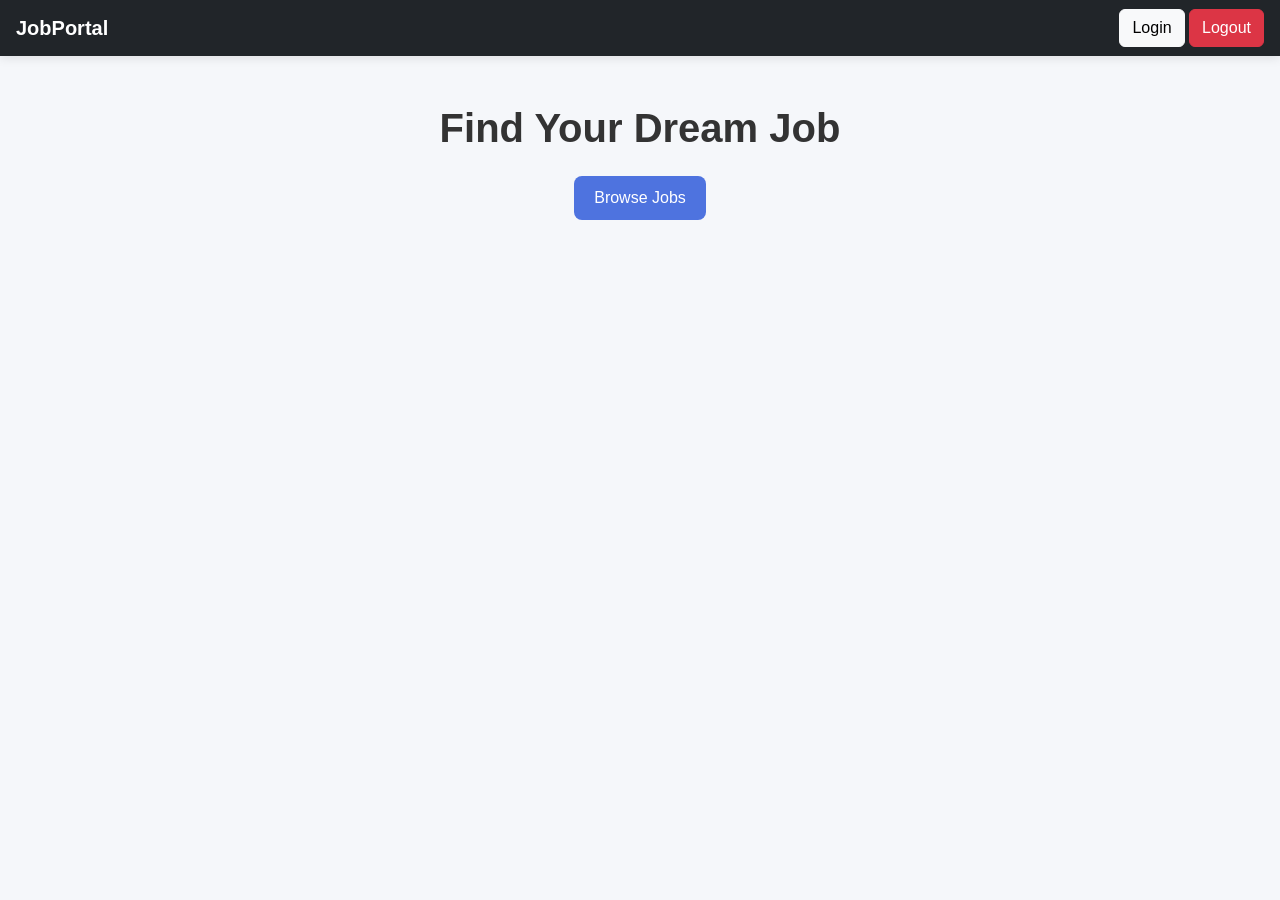
<file: index.html>
<!DOCTYPE html>
<html lang="en">

<head>
    <meta charset="UTF-8">
    <title>Job Portal</title>

    <link rel="stylesheet" href="https://cdn.jsdelivr.net/npm/bootstrap@5.3.0/dist/css/bootstrap.min.css">
    <link rel="stylesheet" href="css/style.css">
</head>

<body>

    <nav class="navbar navbar-dark bg-dark px-3">
        <a class="navbar-brand">JobPortal</a>
        <div>
            <a href="login.html" class="btn btn-light">Login</a>
            <button onclick="logout()" class="btn btn-danger">Logout</button>
        </div>
    </nav>

    <div class="container text-center mt-5">
        <h1>Find Your Dream Job</h1>
        <a href="jobs.html" class="btn btn-primary mt-3">Browse Jobs</a>
    </div>

    <script>
        function logout() {
            localStorage.removeItem("loggedInUser");
            alert("Logged out");
            window.location.href = "login.html";
        }
    </script>

</body>

</html>
</file>
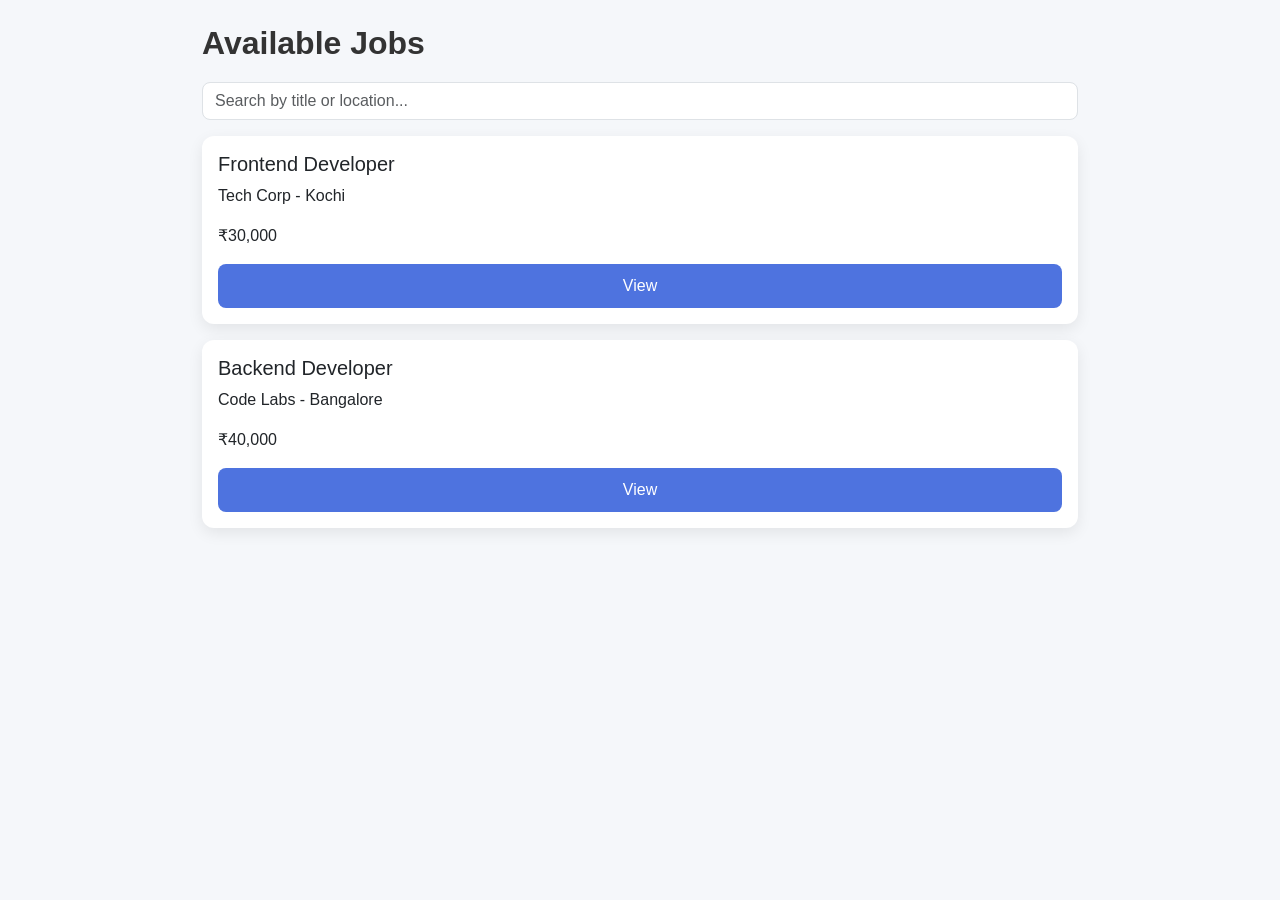
<file: jobs.html>
<!DOCTYPE html>
<html lang="en">

<head>
    <meta charset="UTF-8">
    <title>Jobs</title>

    <link rel="stylesheet" href="https://cdn.jsdelivr.net/npm/bootstrap@5.3.0/dist/css/bootstrap.min.css">
    <link rel="stylesheet" href="css/style.css">
</head>

<body>

    <div class="container mt-4">
        <h2>Available Jobs</h2>

        <input type="text" id="search" class="form-control mb-3" placeholder="Search by title or location..."
            onkeyup="filterJobs()">

        <div id="job-list"></div>
    </div>

    <script src="js/jobs.js"></script>
</body>

</html>
</file>
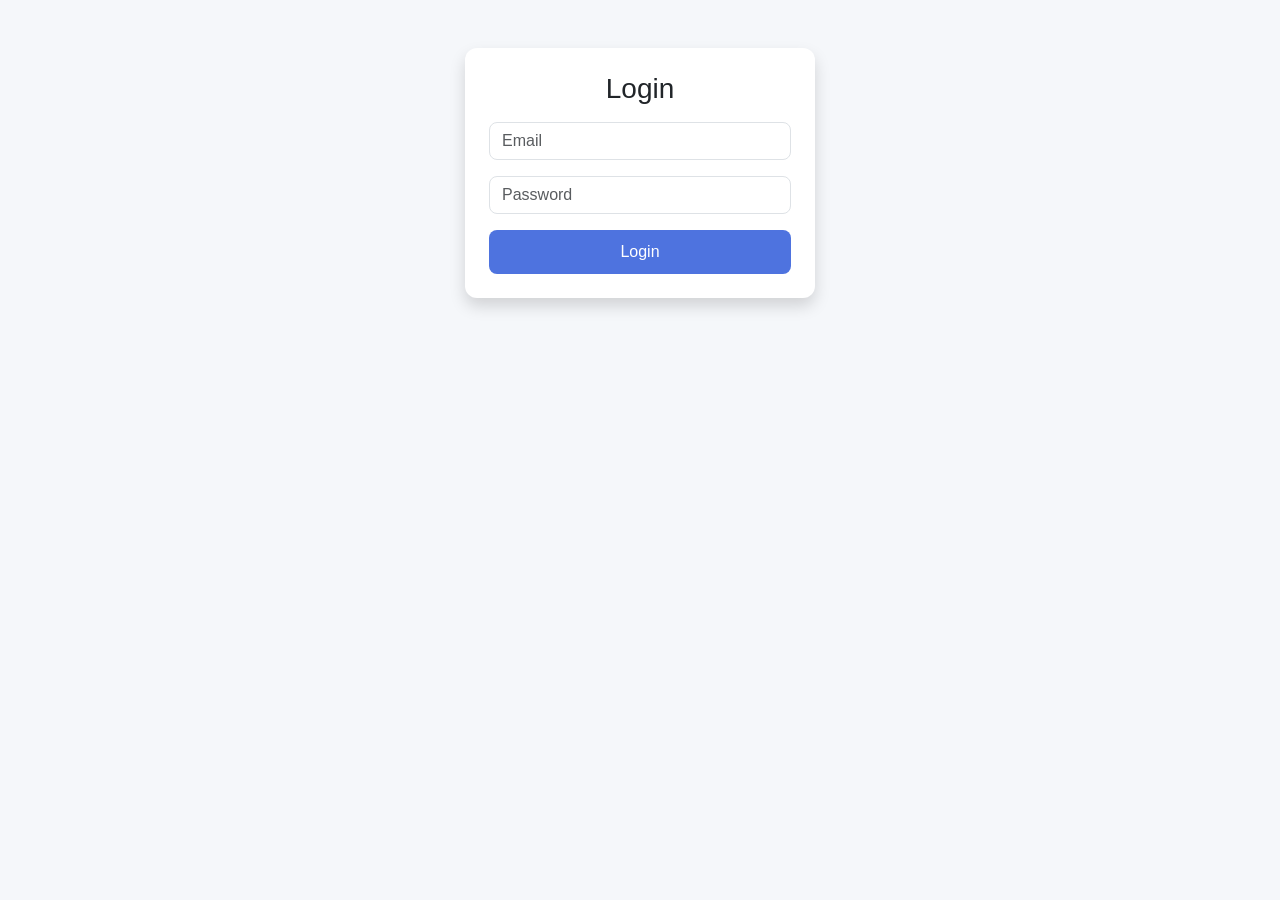
<file: login.html>
<!DOCTYPE html>
<html>

<head>
    <title>Login</title>

    <link rel="stylesheet" href="https://cdn.jsdelivr.net/npm/bootstrap@5.3.0/dist/css/bootstrap.min.css">
    <link rel="stylesheet" href="css/style.css">
</head>

<body>

    <div class="container mt-5 d-flex justify-content-center">
        <div class="card p-4 shadow" style="width: 350px;">
            <h3 class="text-center mb-3">Login</h3>

            <input type="email" id="email" class="form-control mb-3" placeholder="Email">
            <input type="password" id="password" class="form-control mb-3" placeholder="Password">

            <button onclick="login()" class="btn btn-primary w-100">Login</button>
        </div>
    </div>

    <script>
        function login() {
            let email = document.getElementById("email").value.trim();
            let password = document.getElementById("password").value.trim();

            if (email === "" || password === "") {
                alert("Please fill all fields");
                return;
            }

            let users = JSON.parse(localStorage.getItem("users")) || [];

            let validUser = users.find(user =>
                user.email === email && user.password === password
            );

            if (validUser) {
                localStorage.setItem("loggedInUser", JSON.stringify(validUser));
                alert("Login successful");
                window.location.href = "index.html";
            } else {
                alert("Invalid credentials");
            }
        }
    </script>

</body>

</html>
</file>
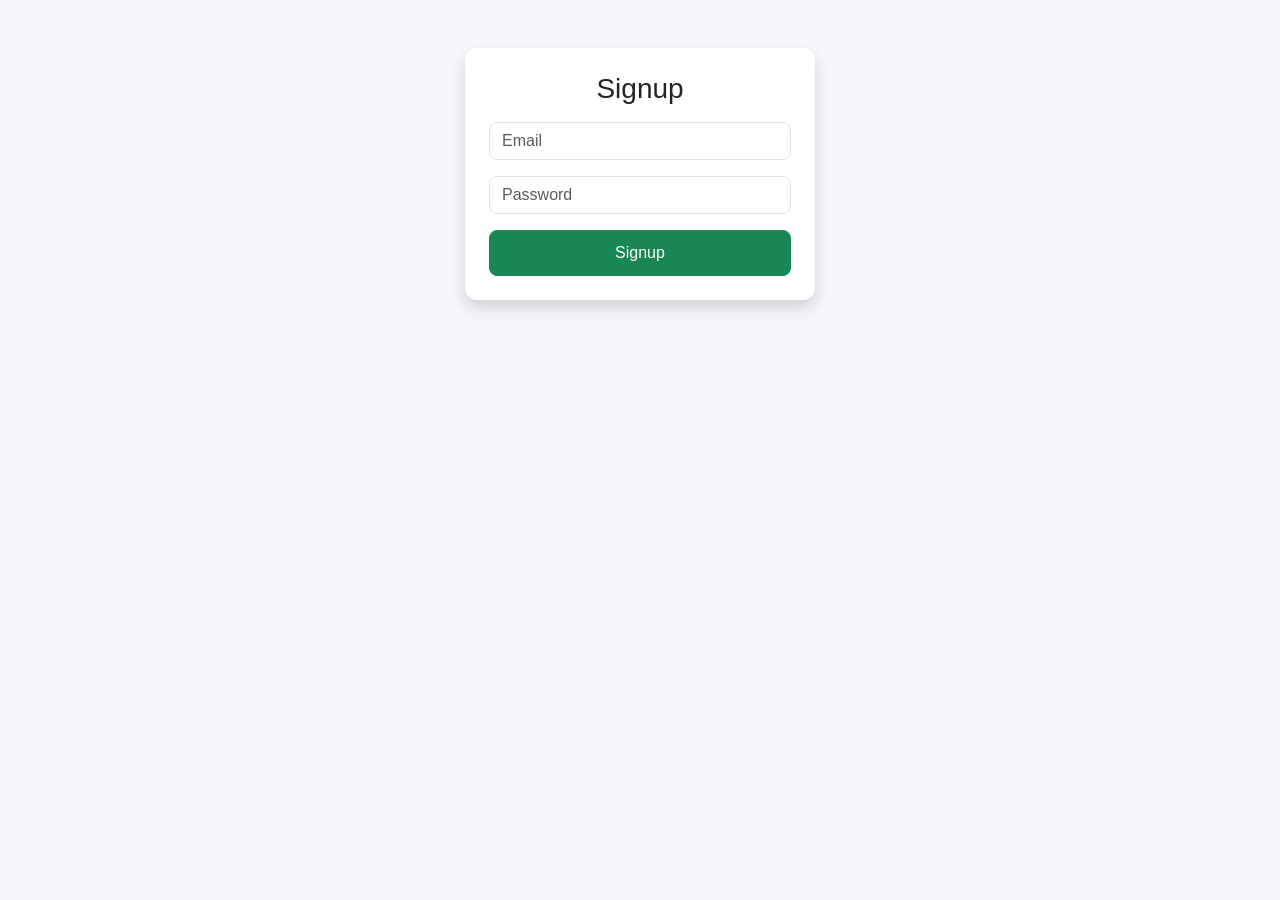
<file: signup.html>
<!DOCTYPE html>
<html>

<head>
    <title>Signup</title>

    <link rel="stylesheet" href="https://cdn.jsdelivr.net/npm/bootstrap@5.3.0/dist/css/bootstrap.min.css">
    <link rel="stylesheet" href="css/style.css">
</head>

<body>

    <div class="container mt-5 d-flex justify-content-center">
        <div class="card p-4 shadow" style="width: 350px;">
            <h3 class="text-center mb-3">Signup</h3>

            <input type="email" id="email" class="form-control mb-3" placeholder="Email">
            <input type="password" id="password" class="form-control mb-3" placeholder="Password">

            <button onclick="signup()" class="btn btn-success w-100">Signup</button>
        </div>
    </div>

    <script>
        function signup() {
            let email = document.getElementById("email").value.trim();
            let password = document.getElementById("password").value.trim();

            if (email === "" || password === "") {
                alert("Please fill all fields");
                return;
            }

            let users = JSON.parse(localStorage.getItem("users")) || [];

            let exists = users.find(user => user.email === email);

            if (exists) {
                alert("User already exists");
                return;
            }

            users.push({ email, password });
            localStorage.setItem("users", JSON.stringify(users));

            alert("Signup successful");
            window.location.href = "login.html";
        }
    </script>

</body>

</html>
</file>
<file: css/style.css>
/* Google Font */
body {
  font-family: 'Poppins', sans-serif;
  background-color: #f5f7fa;
}

/* Navbar */
.navbar {
  box-shadow: 0 2px 10px rgba(0, 0, 0, 0.1);
}

.navbar-brand {
  font-weight: 600;
  font-size: 20px;
}

/* Hero Section */
h1 {
  font-weight: 700;
  color: #333;
}

.container h1 span {
  color: #4e73df;
}

/* Buttons */
.btn-primary {
  background-color: #4e73df;
  border: none;
  padding: 10px 20px;
  border-radius: 8px;
}

.btn-primary:hover {
  background-color: #2e59d9;
}

.btn-success {
  padding: 10px 20px;
  border-radius: 8px;
}

/* Job Cards */
.card {
  border: none;
  border-radius: 12px;
  transition: all 0.3s ease;
  box-shadow: 0 5px 15px rgba(0, 0, 0, 0.08);
}

.card:hover {
  transform: translateY(-6px);
}

/* Form Inputs */
input {
  border-radius: 8px !important;
  padding: 10px;
  border: 1px solid #ccc;
}

input:focus {
  border-color: #4e73df;
  box-shadow: 0 0 5px rgba(78, 115, 223, 0.3);
}

/* Container spacing */
.container {
  max-width: 900px;
}

/* Titles */
h2 {
  font-weight: 600;
  margin-bottom: 20px;
  color: #333;
}

/* Alerts */
.alert {
  border-radius: 10px;
}

/* Responsive */
@media (max-width: 768px) {
  h1 {
    font-size: 28px;
  }

  .card {
    margin-bottom: 15px;
  }
}
</file>
